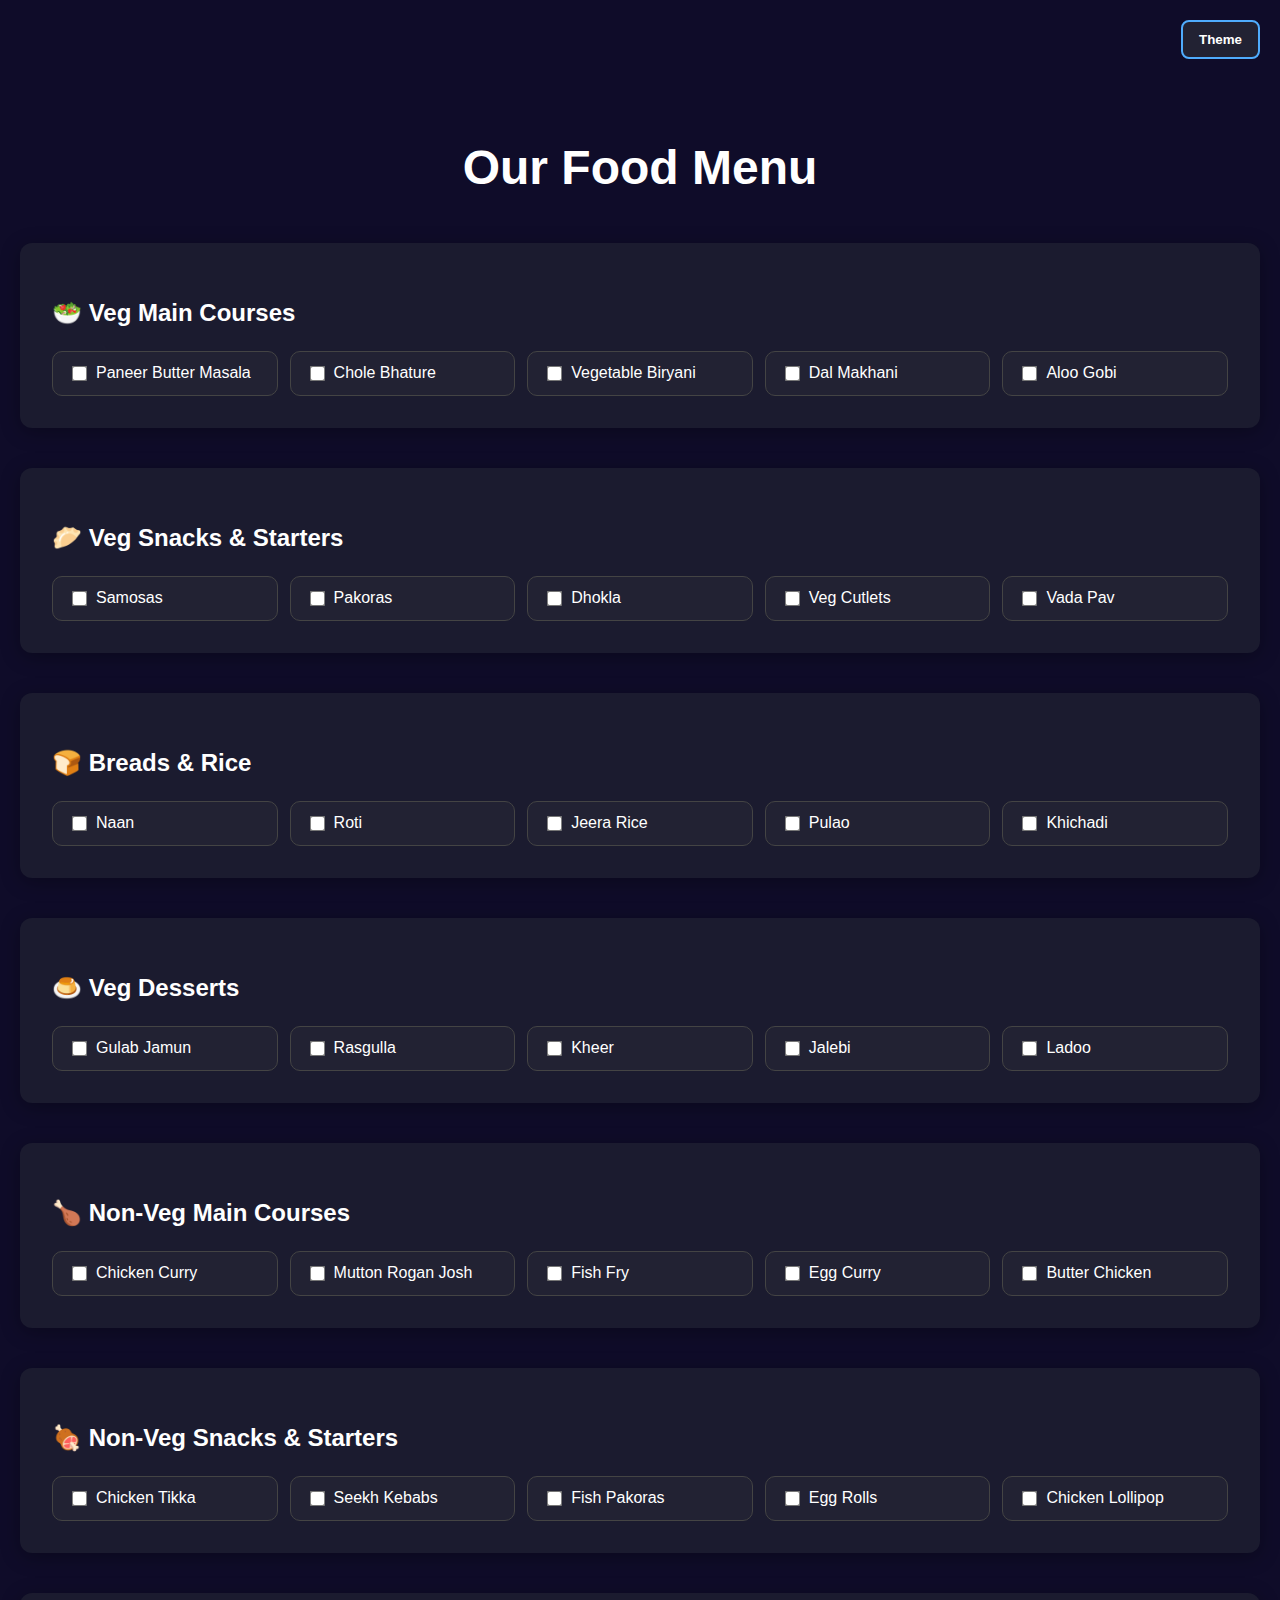
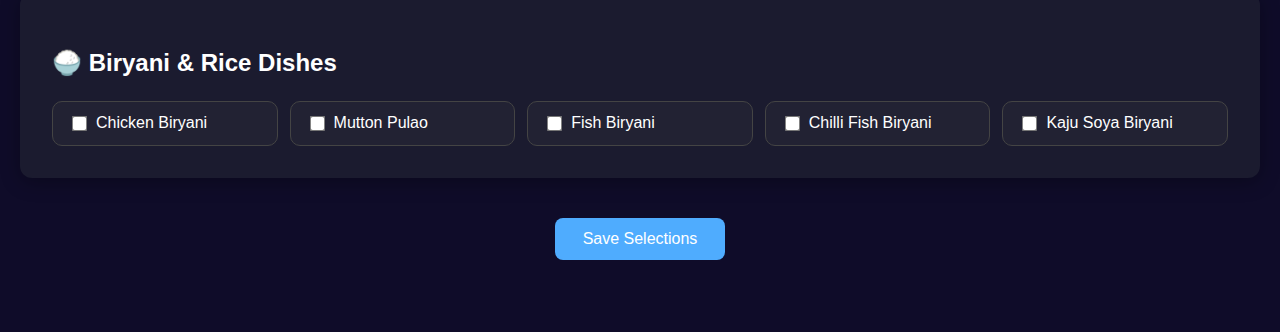
<file: catering.html>
<!DOCTYPE html>
<html lang="en" data-theme="dark">
<head>
  <meta charset="UTF-8" />
  <title>Catering Services</title>
  <style>
    :root {
      --bg-color: #ffffff;
      --text-color: #1a1a1a;
      --section-bg: #f2f2f2;
      --card-bg: #eaeaea;
      --checkbox-bg: #fff;
      --accent: #764ba2;
      --border-color: #ccc;
    }

    [data-theme="dark"] {
      --bg-color: #0f0c29;
      --text-color: #ffffff;
      --section-bg: #1b1b2f;
      --card-bg: #222233;
      --checkbox-bg: #1a1a2d;
      --accent: #4facfe;
      --border-color: #444;
    }

    body {
      font-family: 'Poppins', sans-serif;
      margin: 0;
      padding: 100px 20px 40px;
      background-color: var(--bg-color);
      color: var(--text-color);
      transition: all 0.3s ease;
    }

    .theme-toggle {
      position: fixed;
      top: 20px;
      right: 20px;
      background: var(--card-bg);
      color: var(--text-color);
      border: 2px solid var(--accent);
      padding: 10px 16px;
      border-radius: 8px;
      font-weight: bold;
      cursor: pointer;
      z-index: 1000;
      transition: all 0.3s ease;
    }

    .theme-toggle:hover {
      background: var(--accent);
      color: #fff;
    }

    .heading {
      text-align: center;
      font-size: 3rem;
      margin-bottom: 3rem;
      color: var(--text-color);
    }

    .category {
      background-color: var(--section-bg);
      border-radius: 12px;
      padding: 2rem;
      margin-bottom: 2.5rem;
      box-shadow: 0 4px 20px rgba(0, 0, 0, 0.3);
      transition: background-color 0.3s ease;
    }

    .category h3 {
      margin-bottom: 1.5rem;
      font-size: 1.5rem;
      color: var(--text-color);
    }

    .grid {
      display: grid;
      grid-template-columns: repeat(auto-fit, minmax(200px, 1fr));
      gap: 12px;
    }

    label {
      display: flex;
      align-items: center;
      padding: 12px 16px;
      background-color: var(--card-bg);
      border-radius: 10px;
      border: 1px solid var(--border-color);
      color: var(--text-color);
      transition: background 0.3s ease;
    }

    input[type="checkbox"] {
      margin-right: 10px;
      transform: scale(1.2);
      accent-color: var(--accent);
      background-color: var(--checkbox-bg);
    }

    .btn {
      background: var(--accent);
      color: white;
      padding: 12px 28px;
      font-size: 1rem;
      border: none;
      border-radius: 8px;
      cursor: pointer;
      display: block;
      margin: 2rem auto;
      transition: background 0.3s ease;
    }

    .btn:hover {
      background: #5c3d9c;
    }

    @media (max-width: 600px) {
      .heading {
        font-size: 2rem;
      }

      .category h3 {
        font-size: 1.2rem;
      }

      .theme-toggle {
        padding: 8px 12px;
        font-size: 0.9rem;
      }
    }
  </style>
</head>
<body>

  <button class="theme-toggle" onclick="toggleTheme()">Theme</button>

  <section id="food" class="food">
    <h2 class="heading">Our Food Menu</h2>

    <!-- Example Category Block -->
    <div class="category">
    <h3>🥗 Veg Main Courses</h3>
    <div class="grid">
      <label><input type="checkbox"> Paneer Butter Masala</label>
      <label><input type="checkbox"> Chole Bhature</label>
      <label><input type="checkbox"> Vegetable Biryani</label>
      <label><input type="checkbox"> Dal Makhani</label>
      <label><input type="checkbox"> Aloo Gobi</label>
    </div>
  </div>

  <div class="category">
    <h3>🥟 Veg Snacks & Starters</h3>
    <div class="grid">
      <label><input type="checkbox"> Samosas</label>
      <label><input type="checkbox"> Pakoras</label>
      <label><input type="checkbox"> Dhokla</label>
      <label><input type="checkbox"> Veg Cutlets</label>
      <label><input type="checkbox"> Vada Pav</label>
    </div>
  </div>

  <div class="category">
    <h3>🍞 Breads & Rice</h3>
    <div class="grid">
      <label><input type="checkbox"> Naan</label>
      <label><input type="checkbox"> Roti</label>
      <label><input type="checkbox"> Jeera Rice</label>
      <label><input type="checkbox"> Pulao</label>
      <label><input type="checkbox"> Khichadi</label>
    </div>
  </div>

  <div class="category">
    <h3>🍮 Veg Desserts</h3>
    <div class="grid">
      <label><input type="checkbox"> Gulab Jamun</label>
      <label><input type="checkbox"> Rasgulla</label>
      <label><input type="checkbox"> Kheer</label>
      <label><input type="checkbox"> Jalebi</label>
      <label><input type="checkbox"> Ladoo</label>
    </div>
  </div>

  <div class="category">
    <h3>🍗 Non-Veg Main Courses</h3>
    <div class="grid">
      <label><input type="checkbox"> Chicken Curry</label>
      <label><input type="checkbox"> Mutton Rogan Josh</label>
      <label><input type="checkbox"> Fish Fry</label>
      <label><input type="checkbox"> Egg Curry</label>
      <label><input type="checkbox"> Butter Chicken</label>
    </div>
  </div>

  <div class="category">
    <h3>🍖 Non-Veg Snacks & Starters</h3>
    <div class="grid">
      <label><input type="checkbox"> Chicken Tikka</label>
      <label><input type="checkbox"> Seekh Kebabs</label>
      <label><input type="checkbox"> Fish Pakoras</label>
      <label><input type="checkbox"> Egg Rolls</label>
      <label><input type="checkbox"> Chicken Lollipop</label>
    </div>
  </div>

  <div class="category">
    <h3>🍚 Biryani & Rice Dishes</h3>
    <div class="grid">
      <label><input type="checkbox"> Chicken Biryani</label>
      <label><input type="checkbox"> Mutton Pulao</label>
      <label><input type="checkbox"> Fish Biryani</label>
      <label><input type="checkbox"> Chilli Fish Biryani</label>
      <label><input type="checkbox"> Kaju Soya Biryani</label>
    </div>
  </div>

    <button class="btn" onclick="saveSelections()">Save Selections</button>
  </section>

  <script>
    function toggleTheme() {
      const html = document.documentElement;
      const current = html.getAttribute("data-theme");
      const next = current === "dark" ? "light" : "dark";
      html.setAttribute("data-theme", next);
      localStorage.setItem("theme", next);
    }

    (function () {
      const saved = localStorage.getItem("theme");
      if (saved) document.documentElement.setAttribute("data-theme", saved);
    })();

    function saveSelections() {
      alert("Your selections have been saved. (Demo function)");
    }
  </script>

</body>
</html>
</file>
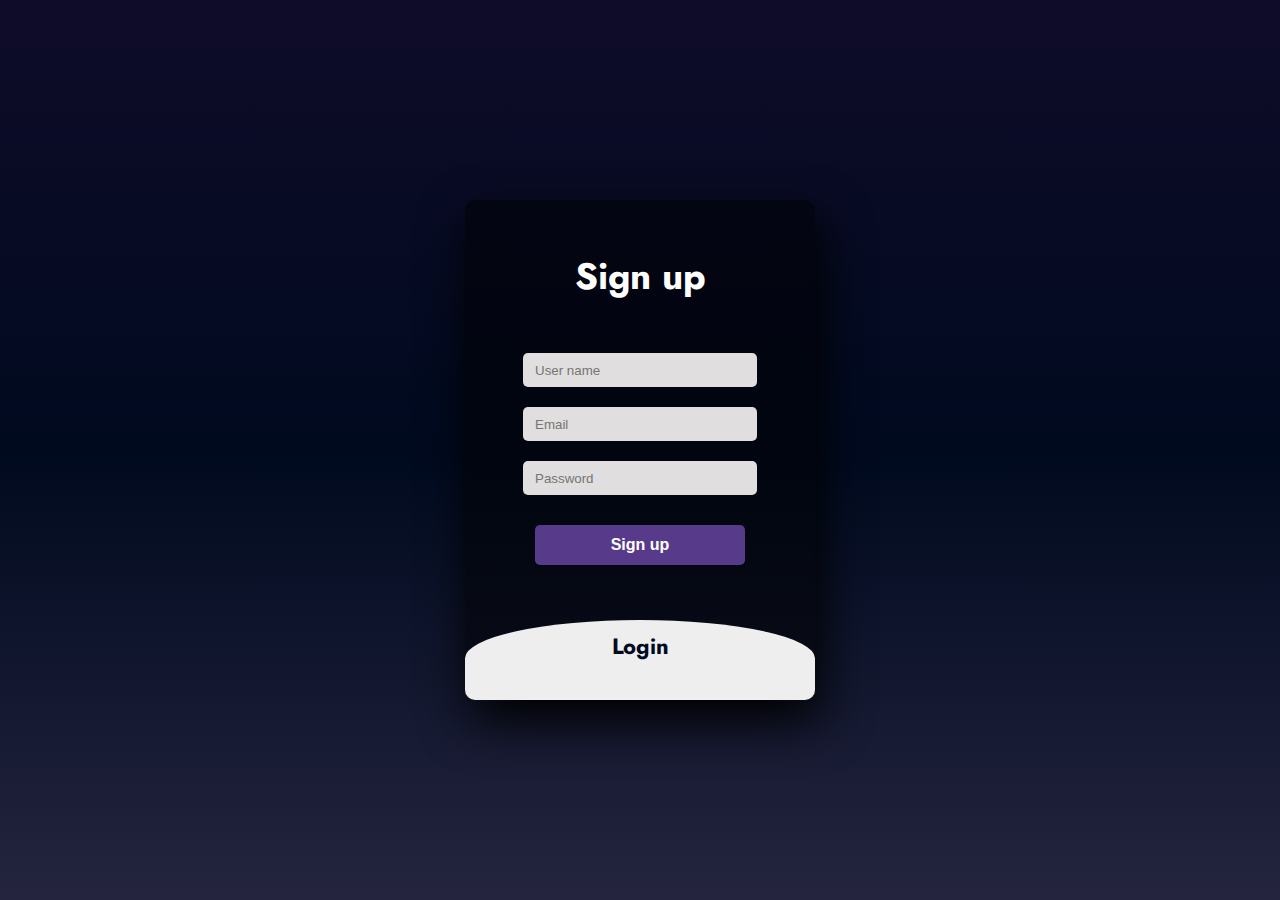
<file: login.html>
<!DOCTYPE html>
<html lang="en">
<head>
  <meta charset="UTF-8">
  <meta name="viewport" content="width=device-width, initial-scale=1.0">
  <title>Modern Login Form</title>
  <link href="https://fonts.googleapis.com/css2?family=Jost:wght@500&display=swap" rel="stylesheet">
  <style>
    body {
      margin: 0;
      padding: 0;
      display: flex;
      justify-content: center;
      align-items: center;
      min-height: 100vh;
      font-family: 'Jost', sans-serif;
      background: linear-gradient(to bottom, #0f0c29, #000a1f, #24243e);
    }
    .main {
      width: 350px;
      height: 500px;
      background: rgba(0, 0, 0, 0.5);
      border-radius: 10px;
      box-shadow: 5px 20px 50px #000;
      overflow: hidden;
    }
    #chk { display: none; }
    .signup, .login {
      position: relative;
      width: 100%;
      height: 100%;
    }
    label {
      color: #fff;
      font-size: 2.3em;
      justify-content: center;
      display: flex;
      margin: 50px;
      font-weight: bold;
      cursor: pointer;
      transition: .5s ease-in-out;
    }
    input {
      width: 60%;
      height: 10px;
      background: #e0dede;
      justify-content: center;
      display: flex;
      margin: 20px auto;
      padding: 12px;
      border: none;
      outline: none;
      border-radius: 5px;
    }
    button {
      width: 60%;
      height: 40px;
      margin: 10px auto;
      justify-content: center;
      display: block;
      color: #fff;
      background: #573b8a;
      font-size: 1em;
      font-weight: bold;
      margin-top: 30px;
      outline: none;
      border: none;
      border-radius: 5px;
      transition: .2s ease-in;
      cursor: pointer;
    }
    button:hover {
      background: #6d44b8;
    }
    .login {
      height: 460px;
      background: #eee;
      border-radius: 60% / 10%;
      transform: translateY(-180px);
      transition: .8s ease-in-out;
    }
    .login label {
      color: #000a1f;
      transform: scale(.6);
    }
    #chk:checked ~ .login {
      transform: translateY(-500px);
    }
    #chk:checked ~ .login label {
      transform: scale(1);
    }
    #chk:checked ~ .signup label {
      transform: scale(.6);
    }
  </style>
</head>

<body>
  <div class="main">
    <input type="checkbox" id="chk" aria-hidden="true">

    <!-- Signup Form -->
    <div class="signup">
      <form id="signup-form">
        <label for="chk" aria-hidden="true">Sign up</label>
        <input type="text" name="name" placeholder="User name" required>
        <input type="email" name="email" placeholder="Email" required>
        <input type="password" name="password" placeholder="Password" required>
        <button type="submit">Sign up</button>
        <!-- <a href="/vendor" style="text-align:center; display:block; color:white; text-decoration:underline; margin-top:10px;">
    Go to Vendor Page
  </a> -->
      </form>

    </div>

    <!-- Login Form -->
    <div class="login">
      <form id="login-form">
        <label for="chk" aria-hidden="true">Login</label>
        <input type="email" name="email" placeholder="Email" required>
        <input type="password" name="password" placeholder="Password" required>
        <button type="submit">Login</button>
        <!-- <a href="/vendor" style="text-align:center; display:block; color:#000a1f; text-decoration:underline; margin-top:10px;">
    Go to Vendor Page
  </a> -->
      </form>

    </div>
  </div>

  <!-- Script for form actions -->
  <script>
  // Signup handler
  document.getElementById('signup-form').addEventListener('submit', async function (e) {
    e.preventDefault();
    const formData = new FormData(this);
    const data = {
      name: formData.get('name'),
      email: formData.get('email'),
      password: formData.get('password')
    };

    const response = await fetch('/auth/signup', {
      method: 'POST',
      headers: { 'Content-Type': 'application/json' },
      body: JSON.stringify(data)
    });

    const result = await response.json();
    alert(result.message);
    if (result.success) {
      window.location.href = '/vendor';
    }
  });

  // ✅ Login handler with debug
  document.getElementById('login-form').addEventListener('submit', async function (e) {
    e.preventDefault();
    console.log("logging in..."); // 🔍 Check browser console for this log

    const formData = new FormData(this);
    const data = {
      email: formData.get('email'),
      password: formData.get('password')
    };

    const response = await fetch('/auth/login', {
      method: 'POST',
      headers: { 'Content-Type': 'application/json' },
      body: JSON.stringify(data)
    });

    const result = await response.json();
    alert(result.message);
    if (result.success) {
      window.location.href = '/vendor';
    }
  });
</script>


</body>
</html>
</file>
